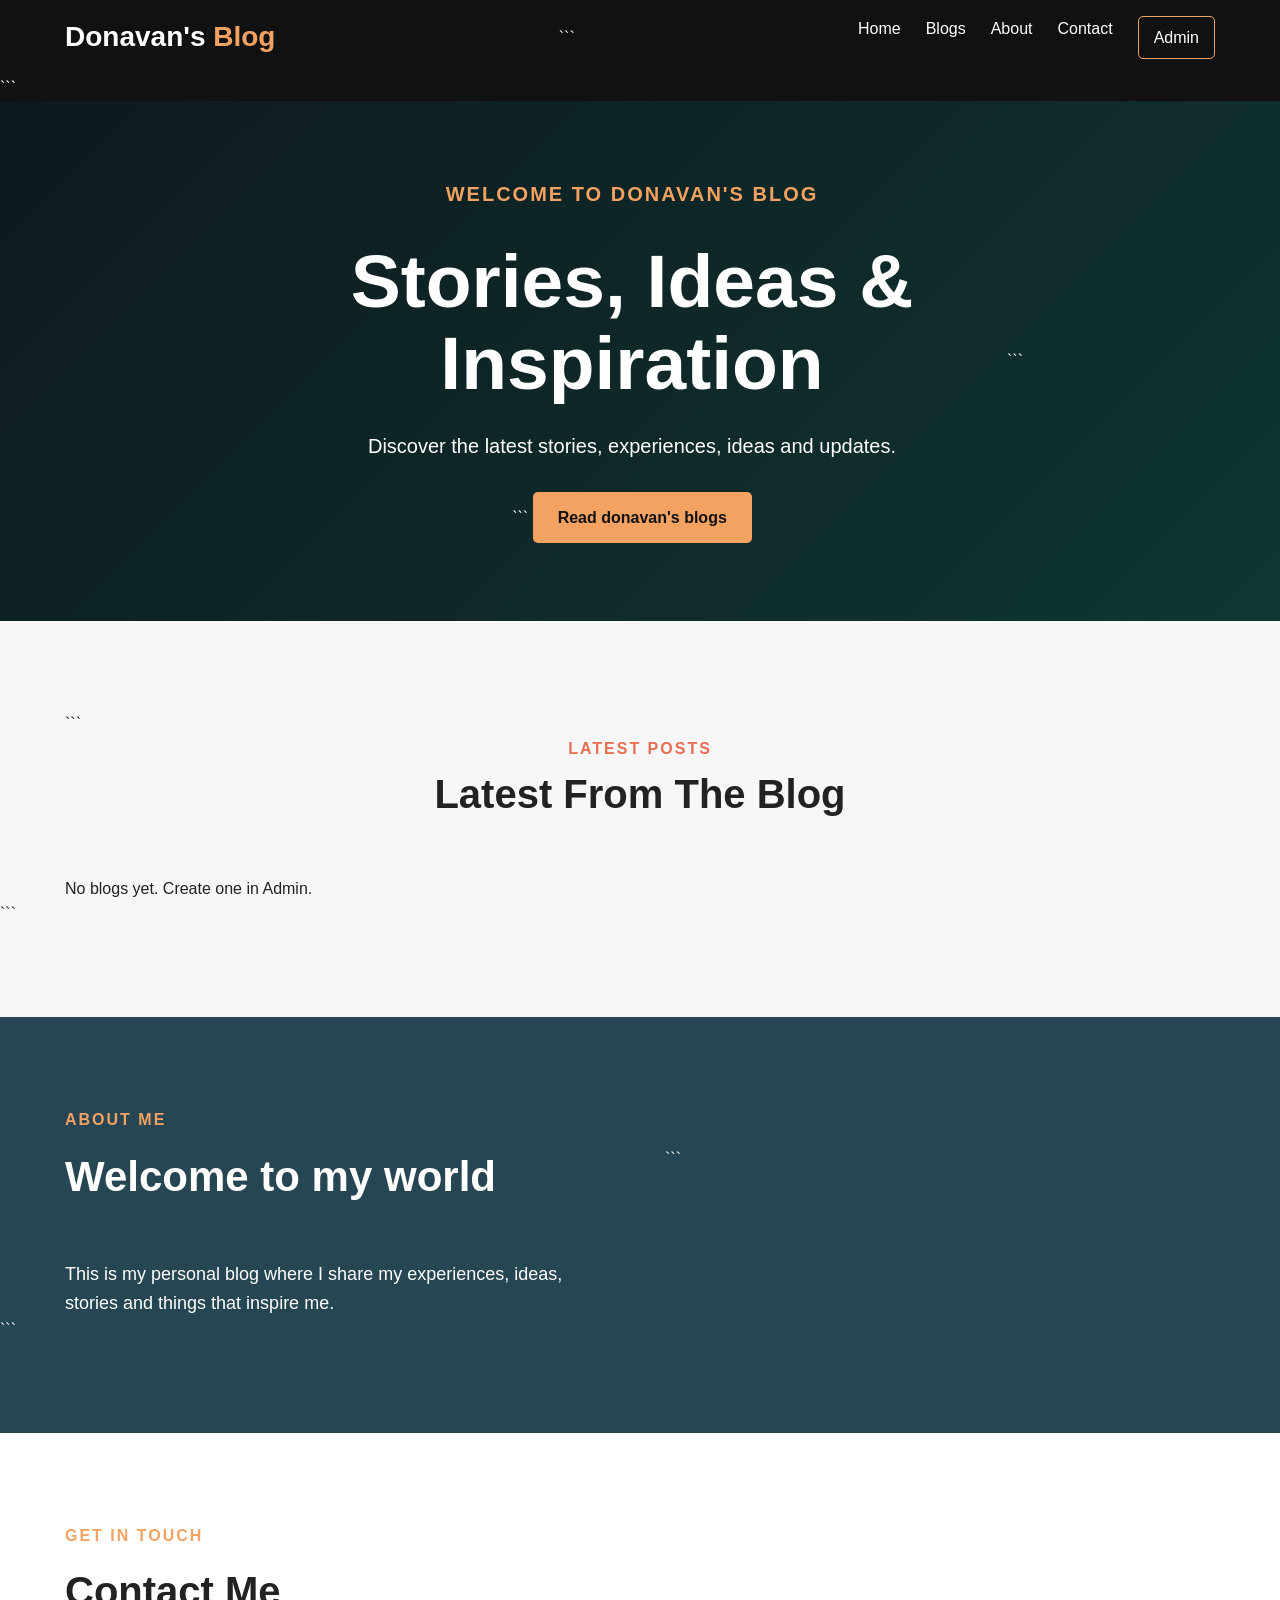
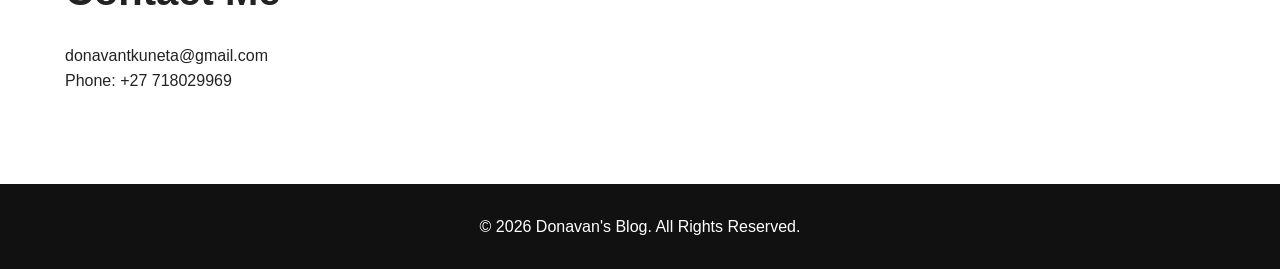
<file: index.html>
<!DOCTYPE html>

<html lang="en">
<head>
    <meta charset="UTF-8">
    <meta name="viewport" content="width=device-width, initial-scale=1.0">
    <title>Donavan's  Blog | Home</title>
    <link rel="stylesheet" href="style.css">
</head>

<body>

<header class="header">
    <div class="container nav">
        <a href="index.html" class="logo">Donavan's<span> Blog</span></a>

```
    <nav>
        <a href="index.html">Home</a>
        <a href="#blogs">Blogs</a>
        <a href="#about">About</a>
        <a href="#contact">Contact</a>
        <a href="admin.html" class="admin-link">Admin</a>
    </nav>
</div>
```

</header>

<section class="hero">
    <div class="hero-content">
        <p class="small-title">WELCOME TO DONAVAN'S BLOG</p>
        <h1>Stories, Ideas & Inspiration</h1>
        <p>
            Discover the latest stories, experiences, ideas and updates.
        </p>

```
    <a href="#blogs" class="btn">Read donavan's blogs</a>
</div>
```

</section>

<section id="blogs" class="blogs-section">
    <div class="container">

```
    <div class="section-title">
        <p>LATEST POSTS</p>
        <h2>Latest From The Blog</h2>
    </div>

    <div id="blogContainer" class="blog-grid">
        <!-- Blog posts will appear here -->
    </div>

</div>
```

</section>

<section id="about" class="about">
    <div class="container about-content">
        <div>
            <p class="small-title">ABOUT ME</p>
            <h2>Welcome to my world</h2>
        </div>

```
    <p>
        This is my personal blog where I share my experiences,
        ideas, stories and things that inspire me.
    </p>
</div>
```

</section>

<section id="contact" class="contact">
    <div class="container">
        <p class="small-title">GET IN TOUCH</p>
        <h2>Contact Me</h2>
        <p>donavantkuneta@gmail.com</p>
        <p>Phone: +27 718029969</p>
    </div>
</section>

<footer>
    <p>© 2026 Donavan's Blog. All Rights Reserved.</p>
</footer>

<script src="app.js"></script>

</body>
</html>
</file>
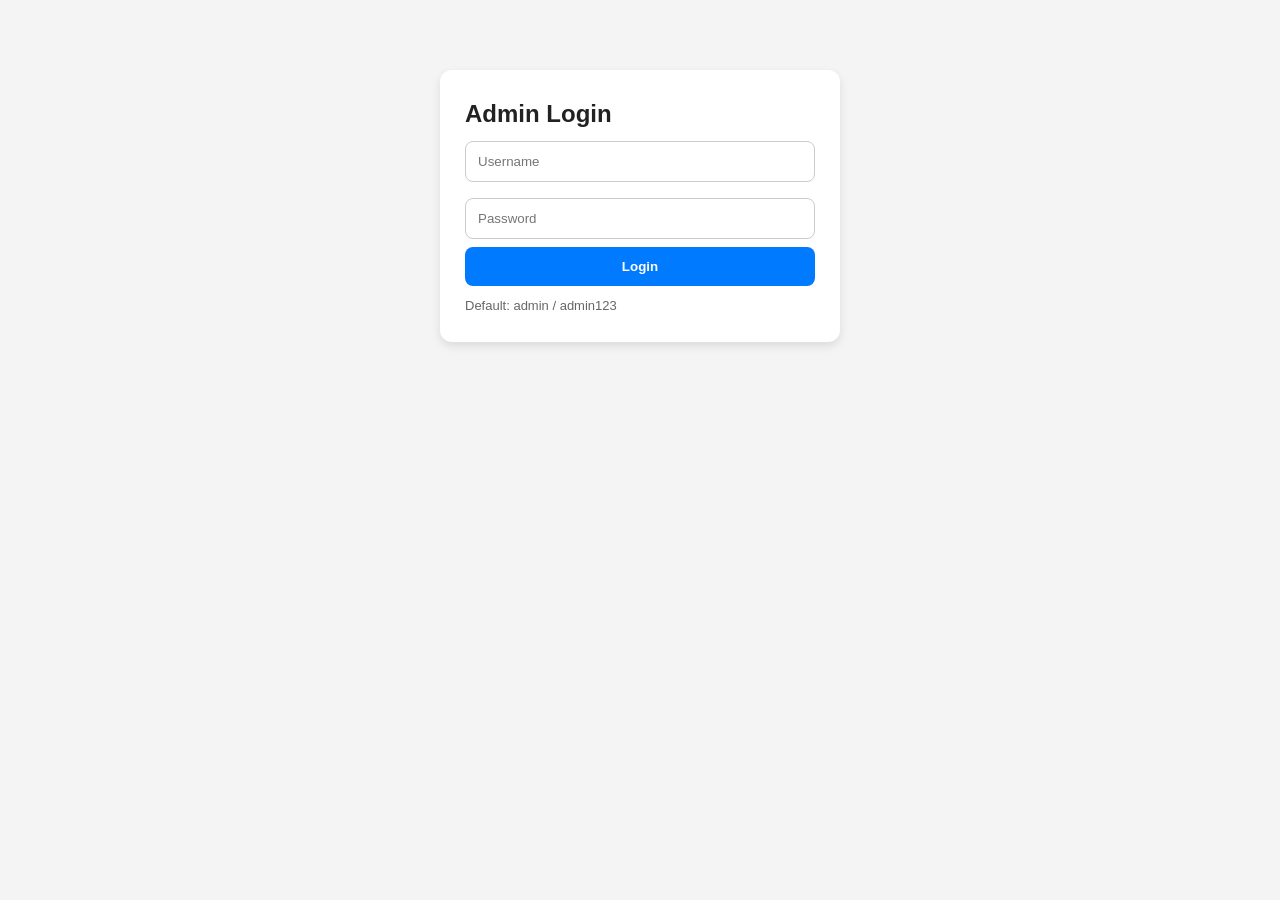
<file: admin.html>
<!DOCTYPE html>
<html>
<head>
<meta charset="UTF-8">
<meta name="viewport" content="width=device-width, initial-scale=1.0">
<title>Admin - Blog Website</title>
<link rel="stylesheet" href="style.css">
<style>
body{background:#f4f4f4; font-family:sans-serif; padding:20px;}
.login-box{max-width:400px; margin:50px auto; background:white; padding:25px; border-radius:12px; box-shadow:0 4px 10px rgba(0,0,0,0.1);}
input, textarea{width:100%; padding:12px; margin:8px 0; border:1px solid #ccc; border-radius:8px; box-sizing:border-box;}
button{width:100%; padding:12px; background:#007bff; color:white; border:none; border-radius:8px; font-weight:bold; cursor:pointer;}
#dashboard{display:none; max-width:800px; margin:0 auto;}
.blog-admin-card{background:white; padding:15px; margin:10px 0; border-radius:10px; display:flex; justify-content:space-between; align-items:center;}
</style>
</head>
<body>

<div id="loginSection" class="login-box">
<h2>Admin Login</h2>
<input type="text" id="username" placeholder="Username">
<input type="password" id="password" placeholder="Password">
<button onclick="doLogin()">Login</button>
<p style="margin-top:10px; font-size:13px; color:#666;">Default: admin / admin123</p>
<p id="loginError" style="color:red; text-align:center;"></p>
</div>

<div id="dashboard">
<h2>Dashboard <button onclick="logout()" style="width:auto; padding:5px 15px; background:red; float:right;">Logout</button></h2>
<div class="login-box" style="max-width:100%;">
<h3>Create New Blog</h3>
<input type="text" id="blogTitle" placeholder="Blog Title">
<textarea id="blogContent" rows="6" placeholder="Write your blog content here..."></textarea>
<input type="file" id="blogImage" accept="image/*" onchange="previewImage(event)">
<img id="imagePreview" style="display:none; width:100%; max-height:300px; object-fit:cover; border-radius:8px; margin:10px 0;">
<button onclick="publishBlog()">Publish Blog</button>
</div>
<h3 style="margin-top:30px;">Your Posts</h3>
<div id="adminPosts"></div>
</div>

<script>
let uploadedImage = "";
function doLogin(){
  let u = document.getElementById('username').value.trim();
  let p = document.getElementById('password').value.trim();
  // FORCE FIX: Always allow admin / admin123
  if((u==='admin' && p==='admin123') || (u==='Donavan' && p==='admin123') || (u.toLowerCase()==='donavan')){
    localStorage.setItem('isLoggedIn','true');
    document.getElementById('loginSection').style.display='none';
    document.getElementById('dashboard').style.display='block';
    loadAdminPosts();
  } else {
    // Also allow whatever is saved
    let savedU = localStorage.getItem('adminUser') || 'admin';
    let savedP = localStorage.getItem('adminPass') || 'admin123';
    if(u===savedU && p===savedP){
      localStorage.setItem('isLoggedIn','true');
      document.getElementById('loginSection').style.display='none';
      document.getElementById('dashboard').style.display='block';
      loadAdminPosts();
    } else {
      document.getElementById('loginError').innerText = 'Wrong username or password! Try admin / admin123';
    }
  }
}
function logout(){ localStorage.removeItem('isLoggedIn'); location.reload(); }
function previewImage(e){
  let reader = new FileReader();
  reader.onload = function(){ uploadedImage = reader.result; let img=document.getElementById('imagePreview'); img.src=uploadedImage; img.style.display='block'; }
  reader.readAsDataURL(e.target.files[0]);
}
function publishBlog(){
  let title=document.getElementById('blogTitle').value.trim();
  let content=document.getElementById('blogContent').value.trim();
  if(!title ||!content){ alert('Please fill title and content'); return; }
  let blogs = JSON.parse(localStorage.getItem('blogs')||'[]');
  blogs.unshift({id:Date.now(), title:title, content:content, image:uploadedImage, date:new Date().toLocaleDateString()});
  localStorage.setItem('blogs', JSON.stringify(blogs));
  alert('Blog Published! ✓');
  document.getElementById('blogTitle').value=''; document.getElementById('blogContent').value=''; uploadedImage=''; document.getElementById('imagePreview').style.display='none';
  loadAdminPosts();
  // Go to homepage after 1 sec
  setTimeout(()=>{ window.location.href='index.html'; }, 800);
}
function loadAdminPosts(){
  let blogs = JSON.parse(localStorage.getItem('blogs')||'[]');
  let div = document.getElementById('adminPosts');
  if(blogs.length===0){ div.innerHTML='<p>No posts yet</p>'; return; }
  div.innerHTML = blogs.map(b=>`<div class="blog-admin-card"><div><b>${b.title}</b><br><small>${b.date}</small></div><button onclick="deletePost(${b.id})" style="width:auto; background:red; padding:6px 12px;">Delete</button></div>`).join('');
}
function deletePost(id){
  let blogs = JSON.parse(localStorage.getItem('blogs')||'[]').filter(b=>b.id!==id);
  localStorage.setItem('blogs', JSON.stringify(blogs));
  loadAdminPosts();
}
// Auto login if already logged in
if(localStorage.getItem('isLoggedIn')==='true'){ document.getElementById('loginSection').style.display='none'; document.getElementById('dashboard').style.display='block'; loadAdminPosts(); }
</script>
</body>
</html>
</file>
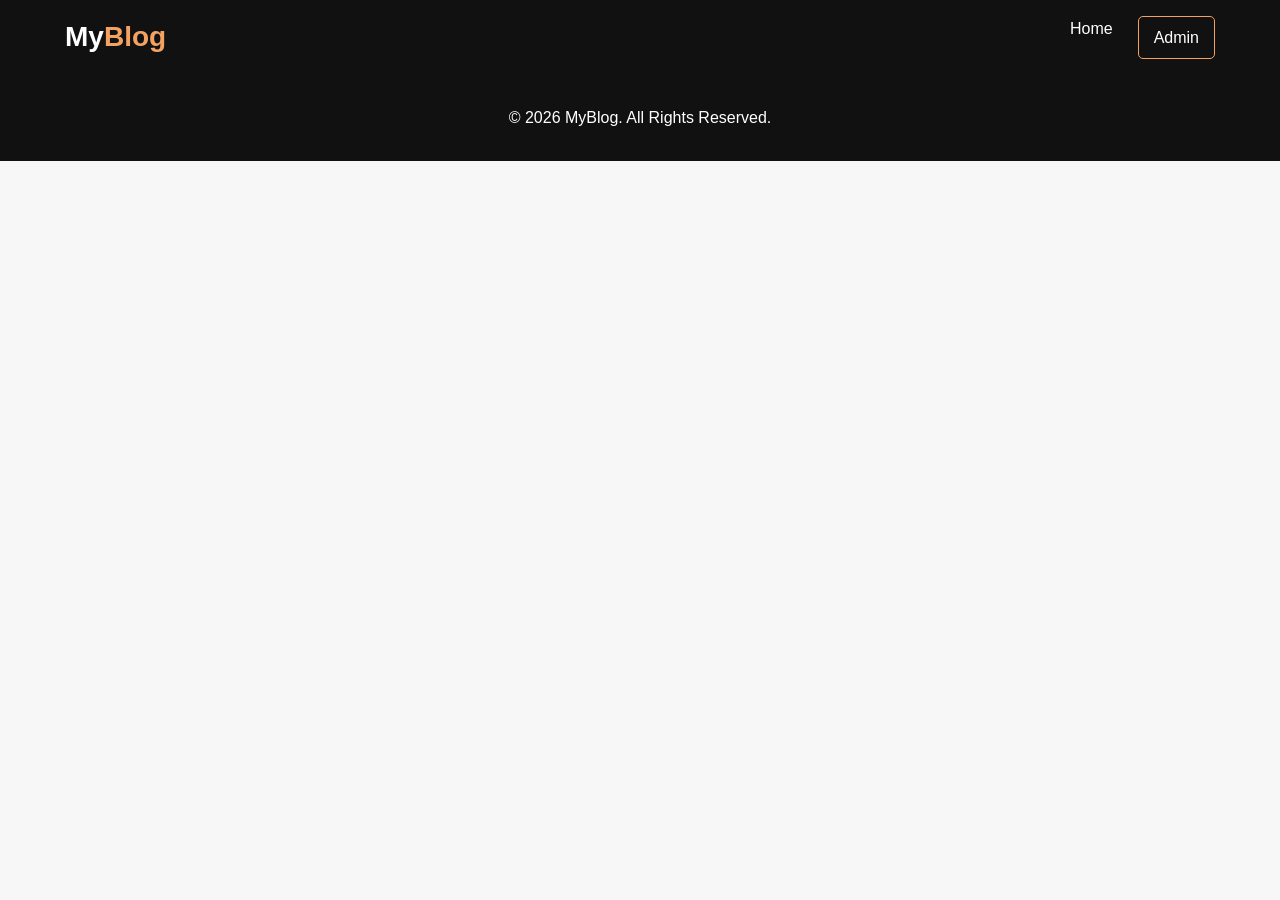
<file: post.html>
<!DOCTYPE html>
<html lang="en">
<head>
    <meta charset="UTF-8">
    <meta name="viewport" content="width=device-width, initial-scale=1.0">
    <title>Blog Post | My Blog</title>
    <link rel="stylesheet" href="style.css">
</head>
<body>

<header class="header">
    <div class="container nav">
        <a href="index.html" class="logo">My<span>Blog</span></a>
        <nav>
            <a href="index.html">Home</a>
            <a href="admin.html" class="admin-link">Admin</a>
        </nav>
    </div>
</header>

<main class="container">
    <div id="postDetail"></div>
</main>

<footer>
    <p>© 2026 MyBlog. All Rights Reserved.</p>
</footer>

<script src="app.js"></script>
</body>
</html>
</file>
<file: style.css>
* {
  margin: 0;
  padding: 0;
  box-sizing: border-box;
  }

html {
scroll-behavior: smooth;
}

body {
font-family: Arial, Helvetica, sans-serif;
color: #222;
background: #f7f7f7;
line-height: 1.6;
}

.container {
width: 90%;
max-width: 1150px;
margin: auto;
}

/* HEADER */

.header {
background: #111;
color: white;
position: sticky;
top: 0;
z-index: 1000;
}

.nav {
min-height: 75px;
display: flex;
align-items: center;
justify-content: space-between;
}

.logo {
color: white;
text-decoration: none;
font-size: 28px;
font-weight: bold;
}

.logo span {
color: #f4a261;
}

nav {
display: flex;
gap: 25px;
}

nav a {
color: white;
text-decoration: none;
transition: 0.3s;
}

nav a:hover {
color: #f4a261;
}

.admin-link {
border: 1px solid #f4a261;
padding: 8px 15px;
border-radius: 5px;
}

/* HERO */

.hero {
min-height: 520px;
display: flex;
align-items: center;
justify-content: center;
text-align: center;
background:
linear-gradient(rgba(0,0,0,.65), rgba(0,0,0,.65)),
linear-gradient(135deg, #264653, #2a9d8f);
color: white;
padding: 50px 20px;
}

.hero-content {
max-width: 750px;
}

.small-title {
color: #f4a261;
font-weight: bold;
letter-spacing: 2px;
margin-bottom: 10px;
}

.hero h1 {
font-size: clamp(40px, 7vw, 75px);
line-height: 1.1;
margin-bottom: 25px;
}

.hero p {
font-size: 20px;
margin-bottom: 30px;
}

/* BUTTON */

.btn {
display: inline-block;
background: #f4a261;
color: #111;
border: none;
padding: 13px 25px;
border-radius: 5px;
text-decoration: none;
font-weight: bold;
cursor: pointer;
transition: 0.3s;
}

.btn:hover {
background: #e76f51;
color: white;
}

.full {
width: 100%;
}

/* BLOGS */

.blogs-section {
padding: 90px 0;
}

.section-title {
text-align: center;
margin-bottom: 50px;
}

.section-title p {
color: #e76f51;
font-weight: bold;
letter-spacing: 2px;
}

.section-title h2 {
font-size: 40px;
}

.blog-grid {
display: grid;
grid-template-columns: repeat(3, 1fr);
gap: 25px;
}

.blog-card {
background: white;
border-radius: 10px;
overflow: hidden;
box-shadow: 0 5px 20px rgba(0,0,0,.08);
transition: .3s;
}

.blog-card:hover {
transform: translateY(-5px);
}

.blog-card img {
width: 100%;
height: 220px;
object-fit: cover;
}

.blog-info {
padding: 25px;
}

.category {
color: #e76f51;
font-size: 13px;
font-weight: bold;
text-transform: uppercase;
}

.blog-info h3 {
margin: 10px 0;
font-size: 23px;
}

.blog-info p {
color: #666;
}

.blog-date {
display: block;
margin-top: 15px;
font-size: 13px;
color: #999;
}

.read-more {
display: inline-block;
margin-top: 15px;
color: #e76f51;
font-weight: bold;
cursor: pointer;
}

.no-posts {
grid-column: 1 / -1;
text-align: center;
padding: 50px;
background: white;
border-radius: 10px;
}

.single-post {
background: white;
border-radius: 14px;
overflow: hidden;
box-shadow: 0 20px 40px rgba(0,0,0,.08);
max-width: 900px;
margin: 60px auto;
}

.single-post img {
width: 100%;
height: 420px;
object-fit: cover;
display: block;
}

.single-post-body {
padding: 40px 35px 50px;
}

.single-post .category {
font-size: 13px;
text-transform: uppercase;
letter-spacing: 1px;
}

.single-post h1 {
margin: 15px 0 12px;
font-size: clamp(32px, 4vw, 52px);
line-height: 1.2;
}

.single-post-meta {
color: #777;
margin-bottom: 24px;
}

.single-post-content {
font-size: 18px;
line-height: 1.9;
color: #333;
white-space: pre-wrap;
}

/* ABOUT */

.about {
padding: 90px 0;
background: #264653;
color: white;
}

.about-content {
display: grid;
grid-template-columns: 1fr 1fr;
gap: 50px;
align-items: center;
}

.about h2 {
font-size: 42px;
}

.about p:last-child {
font-size: 18px;
}

/* CONTACT */

.contact {
padding: 90px 0;
background: white;
}

.contact h2 {
font-size: 40px;
margin-bottom: 20px;
}

/* FOOTER */

footer {
background: #111;
color: white;
text-align: center;
padding: 30px;
}

/* ADMIN */

.admin-page {
background: #eef1f4;
min-height: 100vh;
}

.admin-container {
width: 90%;
max-width: 1000px;
margin: 60px auto;
}

.admin-card {
background: white;
padding: 35px;
border-radius: 10px;
margin-bottom: 30px;
box-shadow: 0 5px 20px rgba(0,0,0,.06);
}

.admin-card h1,
.admin-card h2 {
margin-bottom: 10px;
}

.admin-card > p {
color: #777;
margin-bottom: 25px;
}

.admin-card form {
margin-top: 25px;
}

.admin-card label {
display: block;
font-weight: bold;
margin: 18px 0 7px;
}

.admin-card input,
.admin-card textarea {
width: 100%;
padding: 13px;
border: 1px solid #ddd;
border-radius: 5px;
font-size: 16px;
font-family: inherit;
}

.admin-card textarea {
resize: vertical;
}

.image-preview {
margin-top: 15px;
}

.image-preview img {
width: 180px;
height: 120px;
object-fit: cover;
border-radius: 5px;
}

.hidden {
display: none !important;
}

.dashboard-header {
display: flex;
justify-content: space-between;
align-items: center;
margin-bottom: 30px;
}

.logout-btn {
background: #e63946;
color: white;
border: none;
padding: 10px 18px;
border-radius: 5px;
cursor: pointer;
}

.cancel-btn {
margin-left: 10px;
padding: 13px 20px;
background: #ddd;
border: none;
border-radius: 5px;
cursor: pointer;
}

.message {
margin-top: 15px;
color: #e63946;
}

.settings-card {
margin-bottom: 30px;
}

.password-wrap {
position: relative;
}

.password-wrap input {
padding-right: 90px;
}

.toggle-password-btn {
position: absolute;
right: 10px;
top: 50%;
transform: translateY(-50%);
background: transparent;
border: none;
color: #457b9d;
font-weight: bold;
cursor: pointer;
}

/* ADMIN POSTS */

.admin-post {
display: flex;
align-items: center;
gap: 20px;
padding: 20px 0;
border-bottom: 1px solid #ddd;
}

.admin-post:last-child {
border-bottom: none;
}

.admin-post img {
width: 120px;
height: 80px;
object-fit: cover;
border-radius: 5px;
}

.admin-post-info {
flex: 1;
}

.admin-post-info h3 {
margin-bottom: 5px;
}

.edit-btn,
.delete-btn {
border: none;
padding: 8px 13px;
border-radius: 4px;
cursor: pointer;
margin-left: 5px;
}

.edit-btn {
background: #457b9d;
color: white;
}

.delete-btn {
background: #e63946;
color: white;
}

/* MOBILE */

@media (max-width: 800px) {
    .nav {
        flex-direction: column;
        padding: 20px 0;
        gap: 15px;
    }

    nav {
        flex-wrap: wrap;
        justify-content: center;
        gap: 15px;
    }

    .blog-grid {
        grid-template-columns: 1fr;
    }

    .about-content {
        grid-template-columns: 1fr;
    }

    .dashboard-header {
        flex-direction: column;
        align-items: flex-start;
        gap: 20px;
    }

    .admin-post {
        flex-direction: column;
        align-items: flex-start;
    }

    .admin-post img {
        width: 100%;
        height: 180px;
    }

    .hero h1 {
        font-size: 45px;
    }
}
</file>
